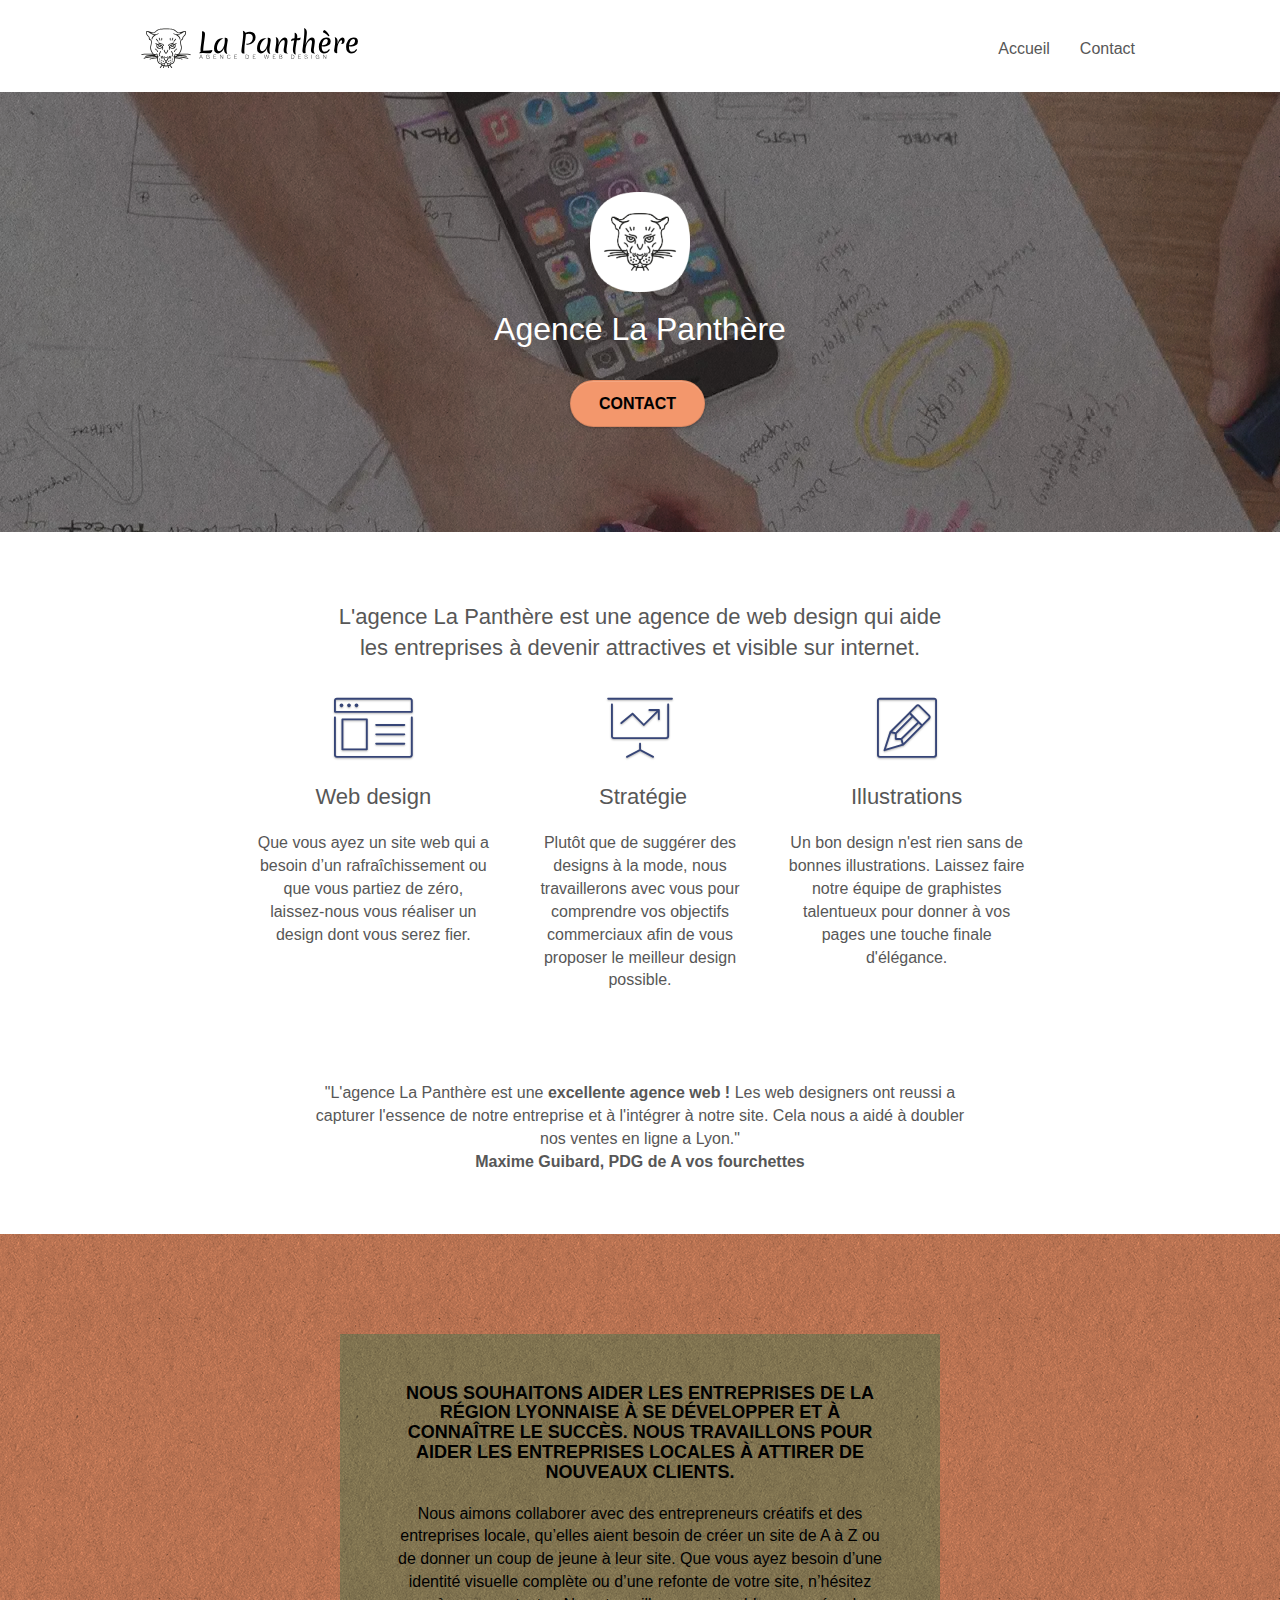
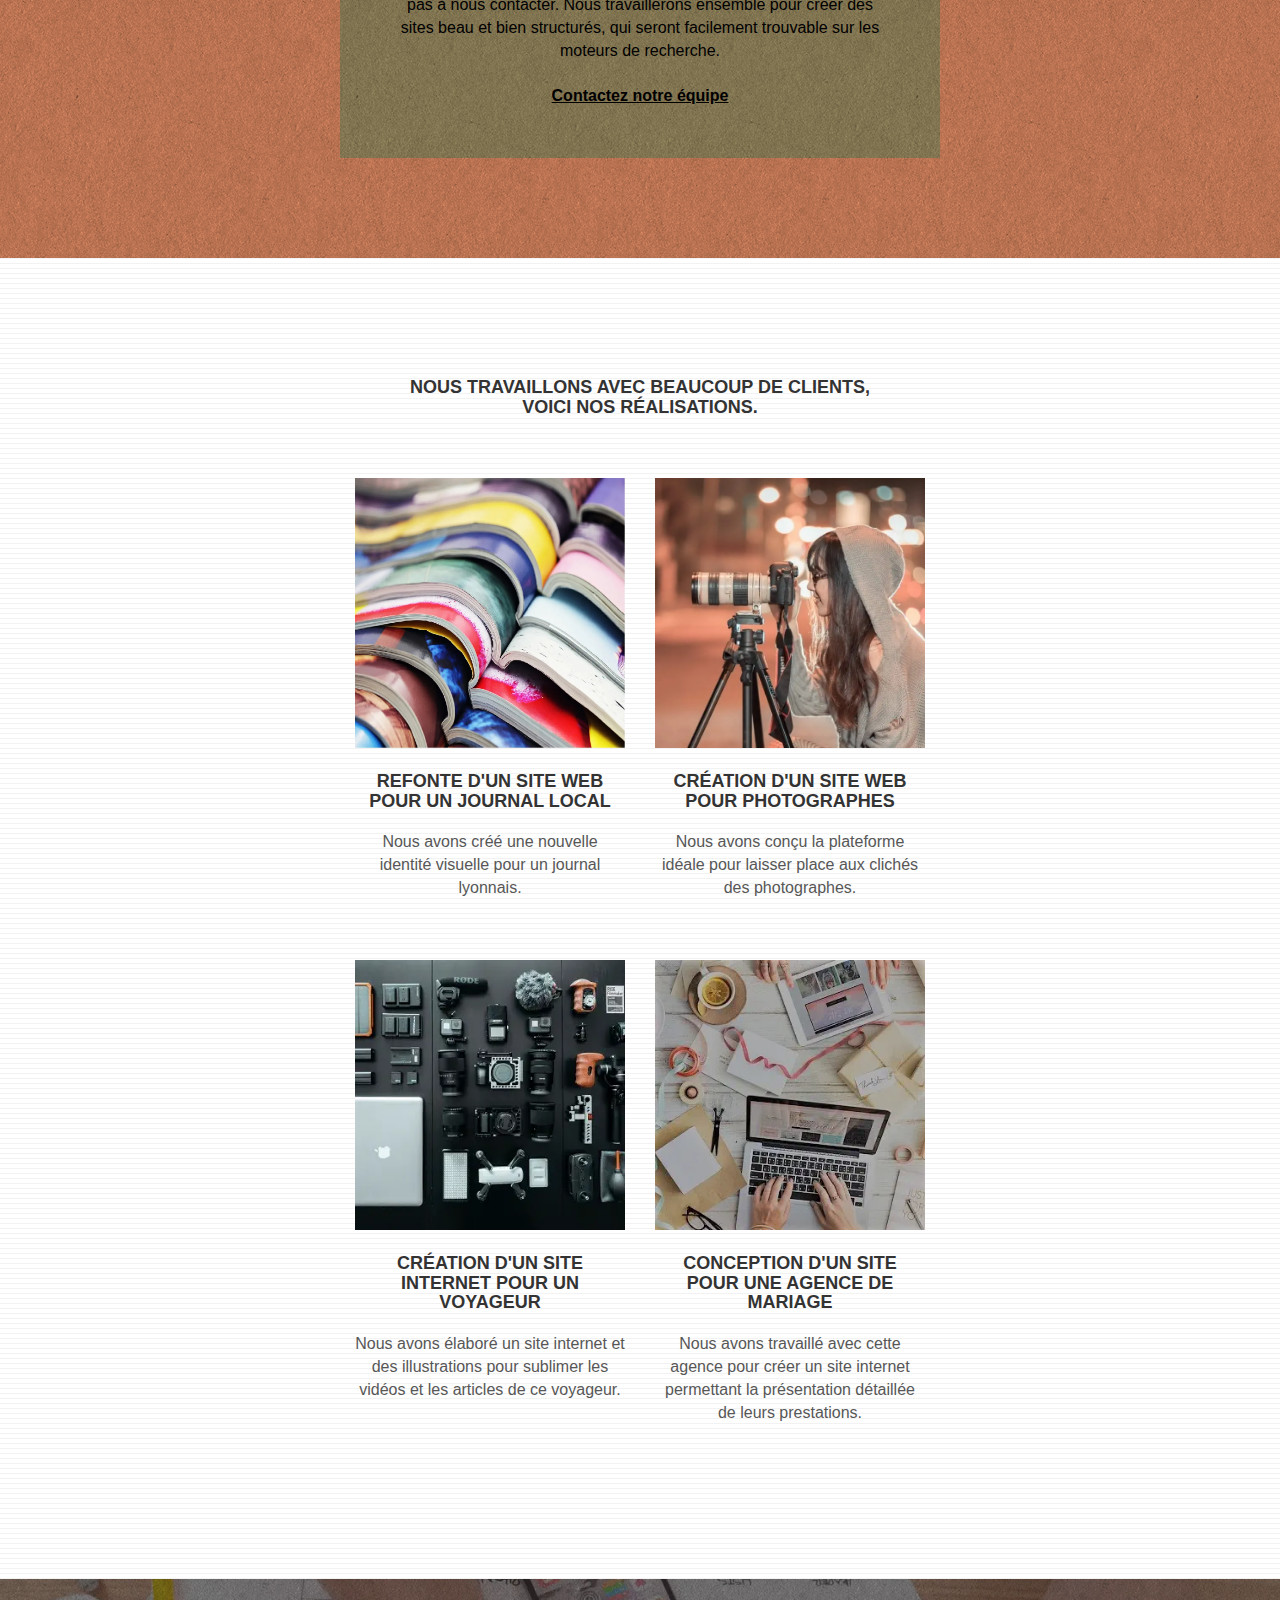
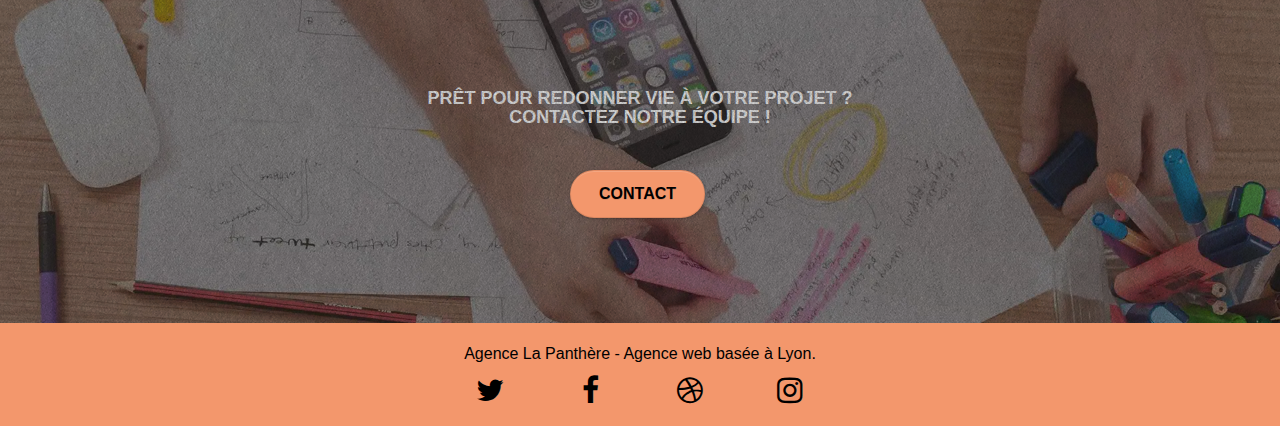
<file: index.html>
<!DOCTYPE html>
<html lang="FR-fr">
  <head>
    <meta charset="utf-8" />

    <meta name="description" content="L’agence La panthère est une agence de web design qui aide les entreprises a devenir attractives et visible sur interne" />
    <meta name="viewport" content="width=device-width, initial-scale=1.0, viewport-fit=cover" />
    <link rel="shortcut icon" type="image/png" href="favicon.jpg" />

    <link rel="stylesheet" type="text/css" href="./css/bootstrap.min.css" />
    <link rel="stylesheet" type="text/css" href="./css/font-awesome.min.css" />
    <link rel="stylesheet" type="text/css" href="./css/et-line.min.css" />
    <link rel="stylesheet" type="text/css" href="style.min.css" />

    <script src="./js/jquery-2.1.0.min.js" defer></script>
    <script src="./js/bootstrap.min.js" defer></script>
    <script src="./js/blocs.min.js" defer></script>
    <script src="./js/jquery.touchSwipe.min.js" defer></script>
    <script src="./js/gmaps.min.js" defer></script>

    <title>La Panthère -Agence de web design</title>
  </head>
  <body>
    <header>
      <!-- bloc-0 -->
      <div class="bloc bgc-white l-bloc" id="bloc-0">
        <div class="container bloc-sm">
          <nav class="navbar row">
            <div class="navbar-header">
              <a class="navbar-brand" href="index.html"><img src="img/agence-la-panthere-monochrome.svg" alt="logo L'agence la panthère" /> </a>

              <button id="nav-toggle" type="button" class="ui-navbar-toggle navbar-toggle" data-toggle="collapse" data-target=".navbar-1">
                <span class="sr-only">Toggle navigation</span><span class="icon-bar"></span><span class="icon-bar"></span><span class="icon-bar"></span>
              </button>
            </div>
            <div class="collapse navbar-collapse navbar-1 special-dropdown-nav">
              <ul class="site-navigation nav navbar-nav">
                <li>
                  <a href="index.html">Accueil</a>
                </li>
                <li></li>
                <li>
                  <a href="contact.html">Contact</a>
                </li>
              </ul>
            </div>
          </nav>
        </div>
      </div>
      <!-- bloc-0 END -->
    </header>
    <main class="page-container">
      <!-- Principal conteneur -->

      <!-- bloc-1-presentation -->
      <div class="bloc bgc-dark-slate-blue bg-banniere d-bloc bg-t-edge bloc-bg-texture texture-paper b-parallax" id="bloc-1-hero">
        <div class="container bloc-lg">
          <div class="row tight-width-whitespace">
            <div class="col-sm-12">
              <img src="img/logo.webp " class="center-block image-resize-mode logo" alt="Logo Agence La Panthère" />
              <h1 class="text-center hero-bloc-text tc-white">Agence La Panthère</h1>
              <div class="text-center">
                <a href="contact.html" class="btn btn-lg btn-clean btn-rd cta-hero btn-atomic-tangerine" id="cta-hero">Contact</a>
              </div>
            </div>
          </div>
        </div>
      </div>
      <!-- bloc-1-presentation END -->

      <!-- bloc-2-services -->
      <div class="bloc bgc-white l-bloc" id="bloc-2-services">
        <div class="container bloc-md">
          <div class="row">
            <div class="col-sm-12 text-center">
              <h2>
                L'agence La Panthère est une agence de web design qui aide <br />
                les entreprises à devenir attractives et visible sur internet.
              </h2>
            </div>
          </div>
          <div class="row voffset-lg med-width-whitespace">
            <div class="col-sm-4">
              <div class="text-center">
                <span class="et-icon-browser sm-shadow icon-dark-slate-blue icons icon-lg"></span>
              </div>
              <h2 class="mg-md text-center">Web design</h2>
              <p class="text-center">
                Que vous ayez un site web qui a besoin d&rsquo;un rafraîchissement ou que vous partiez de zéro, laissez-nous vous réaliser un design dont vous serez fier.
              </p>
            </div>
            <div class="col-sm-4">
              <div class="text-center">
                <span class="et-icon-presentation sm-shadow icon-dark-slate-blue icons icon-lg"></span>
              </div>
              <h2 class="mg-md text-center">&nbsp;Stratégie</h2>
              <p class="text-center">
                Plutôt que de suggérer des designs à la mode, nous travaillerons avec vous pour comprendre vos objectifs commerciaux afin de vous proposer le meilleur design
                possible.<br />
              </p>
            </div>
            <div class="col-sm-4">
              <div class="text-center">
                <span class="et-icon-edit sm-shadow icon-dark-slate-blue icons icon-lg"></span>
              </div>
              <h2 class="mg-md text-center">Illustrations</h2>
              <p class="text-center">
                Un bon design n'est rien sans de bonnes illustrations. Laissez faire notre équipe de graphistes talentueux pour donner à vos pages une touche finale d'élégance.
              </p>
            </div>
          </div>
          <div class="row voffset-lg voffset">
            <div class="col-xs-12 col-md-8 col-md-offset-2 text-center">
              <p class="text-center">
                "L'agence La Panthère est une <strong>excellente agence web !</strong> Les web designers ont reussi a capturer l'essence de notre entreprise et à l'intégrer à notre
                site. Cela nous a aidé à doubler nos ventes en ligne a Lyon."<br />
                <strong>Maxime Guibard, PDG de A vos fourchettes</strong>
              </p>
            </div>
          </div>
        </div>
      </div>
      <!-- bloc-2-services END -->

      <!-- bloc-3-what-i-do -->
      <div class="bloc tc-white bgc-atomic-tangerine bg-presentation d-bloc bloc-bg-texture texture-paper b-parallax" id="bloc-3-what-i-do">
        <div class="container bloc-lg">
          <div class="row tight-width-whitespace black-background">
            <div class="col-sm-12">
              <h3 class="mg-md text-center tc-white">
                Nous souhaitons aider les entreprises de la région Lyonnaise à se développer et à connaître le succès. Nous travaillons pour aider les entreprises locales à attirer
                de nouveaux clients.<br />
              </h3>
              <p class="text-center white">
                Nous aimons collaborer avec des entrepreneurs créatifs et des entreprises locale, qu’elles aient besoin de créer un site de A à Z ou de donner un coup de jeune à
                leur site. Que vous ayez besoin d’une identité visuelle complète ou d’une refonte de votre site, n’hésitez pas à nous contacter. Nous travaillerons ensemble pour
                créer des sites beau et bien structurés, qui seront facilement trouvable sur les moteurs de recherche. <br /><br />
                <a class="ltc-white bold-link" href="contact.html">Contactez notre équipe</a><br />
              </p>
            </div>
          </div>
        </div>
      </div>
      <!-- bloc-3-what-i-do END -->

      <!-- bloc-4-portfolio -->
      <div class="bloc bgc-white bg-lines-h2-bg bg-repeat l-bloc" id="bloc-4-portfolio">
        <div class="container bloc-lg width-img">
          <div class="row">
            <div class="col-sm-12 text-center">
              <h3 class="text-center">
                Nous travaillons avec beaucoup de clients,<br />
                voici nos réalisations.
              </h3>
            </div>
          </div>
          <div class="row tight-width-whitespace portfolio-row">
            <div class="col-sm-6">
              <a href="#" data-lightbox="img/1.webp" data-gallery-id="gallery-1" data-caption="Refonte d'un site web pour un journal local" data-frame="snapshot-lb"
                ><img src="img/1.webp" alt="image de magazine de design posé en cascade" class="img-responsive portfolio-thumb"
              /></a>
              <h3 class="mg-md text-center">Refonte d'un site web pour un journal local</h3>
              <p class="text-center">Nous avons créé une nouvelle identité visuelle pour un journal lyonnais.</p>
            </div>
            <div class="col-sm-6">
              <a href="#" data-lightbox="img/2.webp" data-gallery-id="gallery-1" data-caption="Création d'un site web pour photographes" data-frame="snapshot-lb"
                ><img src="img/2.webp" class="img-responsive portfolio-thumb" alt="image d'une femme photographe qui prend une photo"
              /></a>
              <h3 class="mg-md text-center">Création d'un site web pour photographes</h3>
              <p class="text-center">Nous avons conçu la plateforme idéale pour laisser place aux clichés des photographes.</p>
            </div>
          </div>
          <div class="row tight-width-whitespace portfolio-row">
            <div class="col-sm-6">
              <a href="#" data-lightbox="img/3.webp" data-gallery-id="gallery-1" data-caption="Création d'un site internet pour un voyageur" data-frame="snapshot-lb"
                ><img src="img/3.webp" class="img-responsive portfolio-thumb" alt="appareil photo et accesoires "
              /></a>
              <h3 class="mg-md text-center">Création d'un site internet pour un voyageur</h3>
              <p class="text-center">Nous avons élaboré un site internet et des illustrations pour sublimer les vidéos et les articles de ce voyageur.</p>
            </div>
            <div class="col-sm-6">
              <a href="#" data-lightbox="img/4.webp" data-gallery-id="gallery-1" data-caption="Conception d'un site pour une agence de mariage" data-frame="snapshot-lb"
                ><img src="img/4.webp" class="img-responsive portfolio-thumb" alt="image d'un ordinateur et une tablettte sur une table" />
              </a>
              <h3 class="mg-md text-center">Conception d'un site pour une agence de mariage</h3>
              <p class="text-center">Nous avons travaillé avec cette agence pour créer un site internet permettant la présentation détaillée de leurs prestations.</p>
            </div>
          </div>
        </div>
      </div>
      <!-- bloc-4-portfolio END -->

      <!-- bloc-5-cta -->
      <div class="bloc bgc-dark-slate-blue bg-banniere d-bloc bloc-bg-texture texture-paper" id="bloc-5-cta">
        <div class="container bloc-lg">
          <div class="row">
            <h3 class="mg-md text-center tc-white title-color">Prêt pour redonner vie à votre projet ?<br />Contactez notre équipe !</h3>
            <div class="col-sm-12 text-center">
              <a href="contact.html" class="btn btn-atomic-tangerine btn-clean btn-rd btn-lg cta-hero">Contact</a>
            </div>
          </div>
        </div>
      </div>
      <!-- bloc-5-cta END -->
    </main>
    <!-- Footer - bloc-8 -->
    <footer>
      <div class="bloc bgc-atomic-tangerine d-bloc" id="bloc-8">
        <div class="container bloc-sm">
          <div class="row">
            <div class="col-sm-12">
              <p class="text-center white">Agence La Panthère - Agence web basée à Lyon.<br /></p>
              <div class="row row-no-gutters social">
                <div class="col-sm-3">
                  <div class="text-center">
                    <a class="social" href="https://twitter.com/home?lang=fr" aria-label="twitter"><span class="fa fa-twitter icon-md"></span></a>
                  </div>
                </div>
                <div class="col-sm-3">
                  <div class="text-center">
                    <a class="social" href="https://fr-fr.facebook.com" aria-label="facebook"><span class="fa fa-facebook icon-md"></span></a>
                  </div>
                </div>
                <div class="col-sm-3">
                  <div class="text-center">
                    <a class="social" href="https://dribbble.com" aria-label="dribbble"><span class="fa fa-dribbble icon-md"></span></a>
                  </div>
                </div>
                <div class="col-sm-3">
                  <div class="text-center">
                    <a class="social" href="https://www.instagram.com/?hl=fr" aria-label="instagram"><span class="fa fa-instagram icon-md"></span></a>
                  </div>
                </div>
              </div>
            </div>
          </div>
        </div>
      </div>
    </footer>
    <!-- Footer - bloc-8 END -->

    <!-- Principal conteneur END -->
  </body>
</html>
</file>
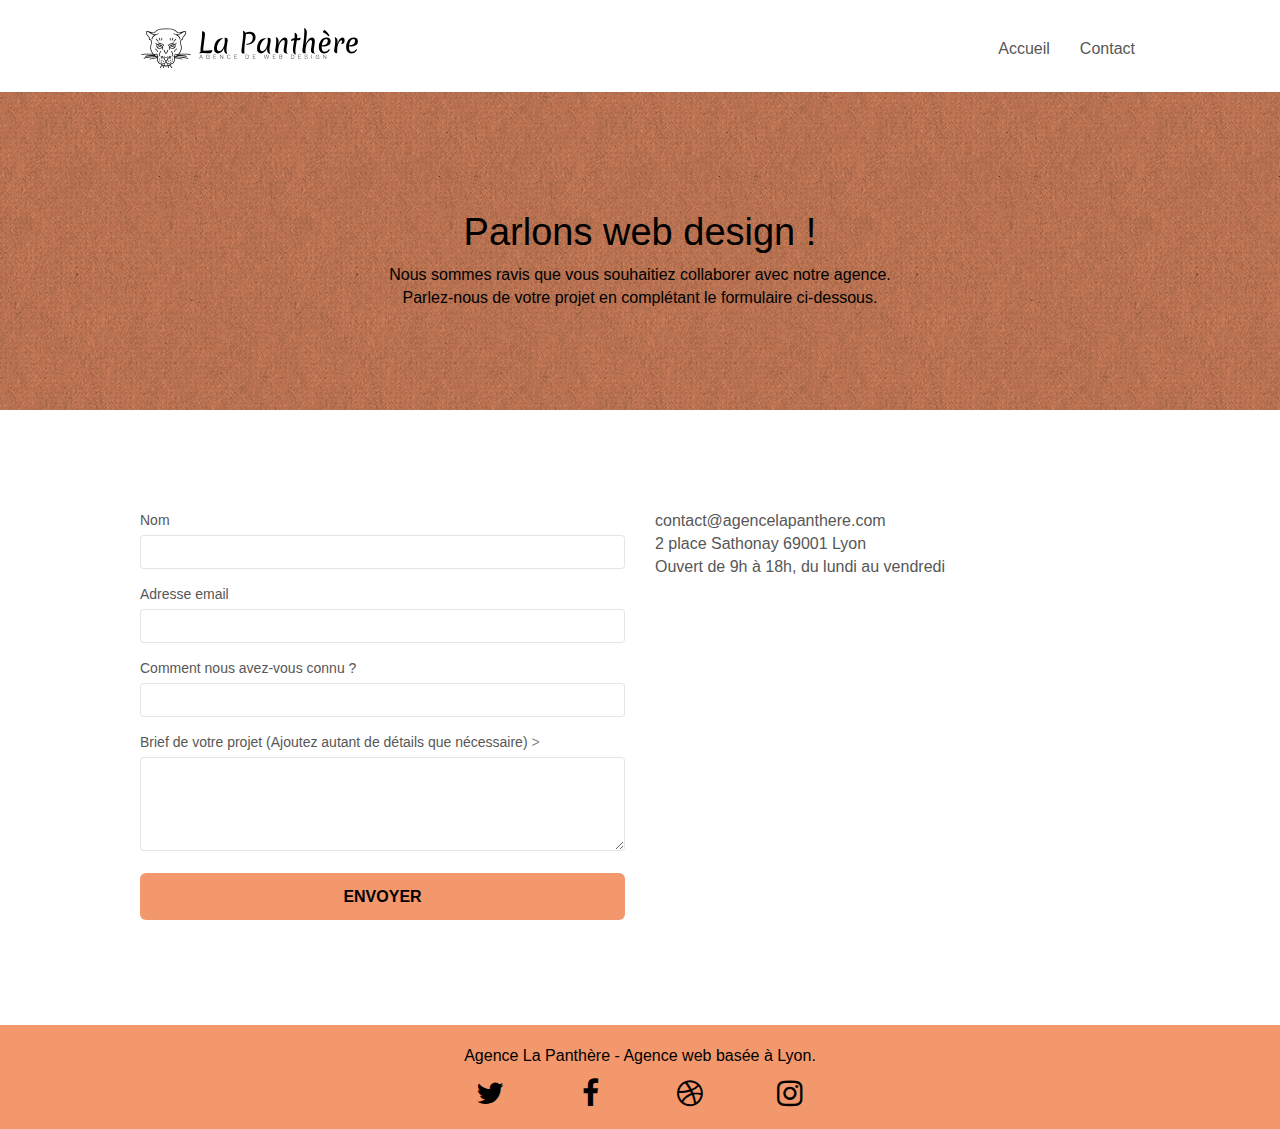
<file: contact.html>
<!DOCTYPE html>
<html lang="FR-fr">
  <head>
    <meta charset="utf-8" />
    <meta name="description" content="L’agence La panthère est une agence de web design qui aide les entreprises a devenir attractives et visible sur interne" />
    <meta name="viewport" content="width=device-width, initial-scale=1.0, viewport-fit=cover" />
    <link rel="shortcut icon" type="image/png" href="favicon.jpg" />
    <link rel="stylesheet" type="text/css" href="./css/bootstrap.min.css" />
    <link rel="stylesheet" type="text/css" href="./css/font-awesome.min.css" />
    <link rel="stylesheet" type="text/css" href="./css/et-line.min.css" />
    <link rel="stylesheet" type="text/css" href="style.min.css" />

    <script src="./js/jquery-2.1.0.min.js"></script>
    <script src="./js/bootstrap.min.js"></script>
    <script src="./js/blocs.min.js"></script>
    <script src="./js/jqBootstrapValidation.min.js"></script>
    <script src="./js/formHandler.min.js"></script>
    <title>La Panthère - Contact -Agence de web design</title>
  </head>
  <body>
    <!-- Principal conteneur -->

    <!-- bloc-0 -->
    <header class="bloc bgc-white l-bloc" id="bloc-0">
      <div class="container bloc-sm">
        <nav class="navbar row">
          <div class="navbar-header">
            <a class="navbar-brand" href="index.html"><img src="img/agence-la-panthere-monochrome.svg" alt="atlanta web design logo" height="40" /></a>
            <button id="nav-toggle" type="button" class="ui-navbar-toggle navbar-toggle" data-toggle="collapse" data-target=".navbar-1">
              <span class="sr-only">Toggle navigation</span><span class="icon-bar"></span><span class="icon-bar"></span><span class="icon-bar"></span>
            </button>
          </div>
          <div class="collapse navbar-collapse navbar-1 special-dropdown-nav">
            <ul class="site-navigation nav navbar-nav">
              <li>
                <a href="index.html">Accueil</a>
              </li>
              <li></li>
              <li>
                <a href="contact.html">Contact</a>
              </li>
            </ul>
          </div>
        </nav>
      </div>
    </header>
    <main class="page-container">
      <!-- bloc-0 END -->

      <!-- bloc-6 -->
      <div class="bloc bg-dots-bg bg-repeat bgc-atomic-tangerine d-bloc bloc-bg-texture texture-paper" id="bloc-6">
        <div class="container bloc-lg">
          <div class="row">
            <div class="col-sm-12">
              <h1 class="text-center hero-bloc-text tc-white">Parlons web design !</h1>
              <p class="text-center mg-lg tc-white tight-width-whitespace">
                Nous sommes ravis que vous souhaitiez collaborer avec notre agence.<br />
                Parlez-nous de votre projet en complétant le formulaire ci-dessous.
              </p>
            </div>
          </div>
        </div>
      </div>
      <!-- bloc-6 END -->

      <!-- bloc-7 -->
      <div class="bloc bgc-white l-bloc" id="bloc-7">
        <div class="container bloc-lg">
          <div class="row">
            <div class="col-sm-6">
              <form
                id="form_1"
                data-success-msg="Votre message a bien été envoyé"
                data-fail-msg="Nous sommes désolé, il semble que notre serveur de messagerie ne répondent pas, Désolé pour le dérangement."
              >
                <div class="form-group">
                  <label for="name"> Nom </label>
                  <input id="name" class="form-control" required />
                </div>
                <div class="form-group">
                  <label for="email"> Adresse email </label>
                  <input id="email" class="form-control" type="email" required />
                </div>
                <div class="form-group">
                  <label for="input_504"> Comment nous avez-vous connu ? </label>
                  <input class="form-control" type="text" required id="input_504" />
                </div>
                <div class="form-group">
                  <label for="message"> Brief de votre projet (Ajoutez autant de détails que nécessaire)<br /> </label>
                  ><textarea id="message" class="form-control" rows="4" cols="50" required></textarea>
                </div>
                <button class="bloc-button btn btn-lg btn-block cta-hero btn-atomic-tangerine" type="submit">Envoyer</button>
              </form>
            </div>
            <div class="col-sm-6">
              <p>contact@agencelapanthere.com<br />2 place Sathonay 69001 Lyon<br />Ouvert de 9h à 18h, du lundi au vendredi<br /></p>
            </div>
          </div>
        </div>
      </div>
      <!-- bloc-7 END -->

      <!-- ScrollToTop Button -->
      <a class="bloc-button btn btn-d scrollToTop" onclick="scrollToTarget('1')"><span class="fa fa-chevron-up"></span></a>
      <!-- ScrollToTop Button END-->
    </main>
    <!-- Footer - bloc-8 -->
    <footer class="bloc bgc-atomic-tangerine d-bloc" id="bloc-8">
      <div class="container bloc-sm">
        <div class="row">
          <div class="col-sm-12">
            <p class="text-center white">Agence La Panthère - Agence web basée à Lyon.<br /></p>
            <div class="row row-no-gutters social">
              <div class="col-sm-3">
                <div class="text-center">
                  <a class="social" href="https://twitter.com/home?lang=fr" aria-label="twitter"><span class="fa fa-twitter icon-md"></span></a>
                </div>
              </div>
              <div class="col-sm-3">
                <div class="text-center">
                  <a class="social" href="https://fr-fr.facebook.com" aria-label="facebook"><span class="fa fa-facebook icon-md"></span></a>
                </div>
              </div>
              <div class="col-sm-3">
                <div class="text-center">
                  <a class="social" href="https://dribbble.com" aria-label="dribbble"><span class="fa fa-dribbble icon-md"></span></a>
                </div>
              </div>
              <div class="col-sm-3">
                <div class="text-center">
                  <a class="social" href="https://www.instagram.com/?hl=fr" aria-label="instagram"><span class="fa fa-instagram icon-md"></span></a>
                </div>
              </div>
            </div>
          </div>
        </div>
      </div>
    </footer>
    <!-- Footer - bloc-8 END -->

    <!-- Principal conteneur END -->
  </body>
</html>
</file>
<file: style.min.css>
body{margin:0;padding:0;background:#FFF;overflow-x:hidden;-webkit-font-smoothing:antialiased;-moz-osx-font-smoothing:grayscale}.width-img img{width:100%}a,button{transition:all .3s ease-in-out;outline:none!important}a:hover{text-decoration:none;cursor:pointer}#page-loading-blocs-notifaction{position:fixed;top:0;bottom:0;width:100%;z-index:100000;background:#FFFFFF url("img/pageload-spinner.gif") no-repeat center center}.bloc{width:100%;clear:both;background:50% 50% no-repeat;padding:0 50px;-webkit-background-size:cover;-moz-background-size:cover;-o-background-size:cover;background-size:cover;position:relative}.bloc .container{padding-left:0;padding-right:0}.bloc-lg{padding:100px 50px}.bloc-md{padding:50px}.bloc-sm{padding:20px 50px}.bg-center,.bg-l-edge,.bg-r-edge,.bg-t-edge,.bg-b-edge,.bg-tl-edge,.bg-bl-edge,.bg-tr-edge,.bg-br-edge,.bg-repeat{-webkit-background-size:auto!important;-moz-background-size:auto!important;-o-background-size:auto!important;background-size:auto!important}.bg-repeat{background:repeat}.bg-t-edge{background:top no-repeat}.bloc-bg-texture::before{content:"";background-size:2px 2px;position:absolute;top:0;bottom:0;left:0;right:0}.texture-paper::before{background:url("img/texture-paper.webp");background-size:280px 280px}.b-parallax{background-attachment:fixed}.d-bloc{color:rgba(255,255,255,.7)}.d-bloc button:hover{color:rgba(255,255,255,.9)}.d-bloc .icon-round,.d-bloc .icon-square,.d-bloc .icon-rounded,.d-bloc .icon-semi-rounded-a,.d-bloc .icon-semi-rounded-b{border-color:rgba(255,255,255,.9)}.d-bloc .divider-h span{border-color:rgba(255,255,255,.2)}.d-bloc .a-btn,.d-bloc .navbar a,.d-bloc .navbar-brand,.d-bloc a .icon-sm,.d-bloc a .icon-md,.d-bloc a .icon-lg,.d-bloc a .icon-xl,.d-bloc h1 a,.d-bloc h2 a,.d-bloc h3 a,.d-bloc h4 a,.d-bloc h5 a,.d-bloc h6 a,.d-bloc p a{color:black}.d-bloc .a-btn:hover,.d-bloc .navbar a:hover,.d-bloc .navbar-brand:hover,.d-bloc a:hover .icon-sm,.d-bloc a:hover .icon-md,.d-bloc a:hover .icon-lg,.d-bloc a:hover .icon-xl,.d-bloc h1 a:hover,.d-bloc h2 a:hover,.d-bloc h3 a:hover,.d-bloc h4 a:hover,.d-bloc h5 a:hover,.d-bloc h6 a:hover,.d-bloc p a:hover{color:rgba(255,255,255,1)}.d-bloc .navbar-toggle .icon-bar{background:rgba(255,255,255,1)}.d-bloc .btn-wire,.d-bloc .btn-wire:hover{color:rgba(255,255,255,1);border-color:rgba(255,255,255,1)}.d-bloc .panel{color:rgba(0,0,0,.5)}.d-bloc .panel button:hover{color:rgba(0,0,0,.7)}.d-bloc .panel icon{border-color:rgba(0,0,0,.7)}.d-bloc .panel .divider-h span{border-color:rgba(0,0,0,.1)}.d-bloc .panel .a-btn{color:rgba(0,0,0,.6)}.d-bloc .panel .a-btn:hover{color:rgba(0,0,0,1)}.d-bloc .panel .btn-wire,.d-bloc .panel .btn-wire:hover{color:rgba(0,0,0,.7);border-color:rgba(0,0,0,.3)}.d-bloc .panel,.l-bloc{color:rgba(0,0,0,.5)}.d-bloc .panel button:hover,.l-bloc button:hover{color:rgba(0,0,0,.7)}.l-bloc .icon-round,.l-bloc .icon-square,.l-bloc .icon-rounded,.l-bloc .icon-semi-rounded-a,.l-bloc .icon-semi-rounded-b{border-color:rgba(0,0,0,.7)}.d-bloc .panel .divider-h span,.l-bloc .divider-h span{border-color:rgba(0,0,0,.1)}.d-bloc .panel .a-btn,.l-bloc .a-btn,.l-bloc .navbar a,.l-bloc .navbar-brand,.l-bloc a .icon-sm,.l-bloc a .icon-md,.l-bloc a .icon-lg,.l-bloc a .icon-xl,.l-bloc h1 a,.l-bloc h2 a,.l-bloc h3 a,.l-bloc h4 a,.l-bloc h5 a,.l-bloc h6 a,.l-bloc p a{color:rgba(0,0,0,.6)}.d-bloc .panel .a-btn:hover,.l-bloc .a-btn:hover,.l-bloc .navbar a:hover,.l-bloc .navbar-brand:hover,.l-bloc a:hover .icon-sm,.l-bloc a:hover .icon-md,.l-bloc a:hover .icon-lg,.l-bloc a:hover .icon-xl,.l-bloc h1 a:hover,.l-bloc h2 a:hover,.l-bloc h3 a:hover,.l-bloc h4 a:hover,.l-bloc h5 a:hover,.l-bloc h6 a:hover,.l-bloc p a:hover{color:rgba(0,0,0,1)}.l-bloc .navbar-toggle .icon-bar{color:rgba(0,0,0,.6)}.d-bloc .panel .btn-wire,.d-bloc .panel .btn-wire:hover,.l-bloc .btn-wire,.l-bloc .btn-wire:hover{color:rgba(0,0,0,.7);border-color:rgba(0,0,0,.3)}.voffset{margin-top:30px}.voffset-lg{margin-top:80px}.row-no-gutters{margin-right:0;margin-left:0}.row.row-no-gutters>[class^="col-"],.row.row-no-gutters>[class*=" col-"]{padding-right:0;padding-left:0}#bloc-1-hero h1{font-size:32px;color:white!important}.navbar{margin-bottom:0;z-index:1}.navbar-brand{height:auto;padding:3px 15px;font-size:25px;font-weight:normal;font-weight:600;line-height:44px}.navbar-brand img{max-height:200px;margin:0 5px 0 0;display:inline;width:217px;height:40px}.navbar-brand img[src$=svg]{min-width:100px}.nav-center .navbar-brand img{margin:0}.navbar .nav{padding-top:2px;margin-right:-16px;float:right;z-index:1}.nav>li{float:left;margin-top:4px;font-size:16px}.navbar-nav .open .dropdown-menu>li>a{text-align:inherit}.nav>li a:hover,.nav>li a:focus{background:transparent}.navbar-toggle{margin:10px 10px 0 0;border:0}.navbar-toggle:hover{background:transparent!important}.navbar-toggle .icon-bar{background-color:rgba(0,0,0,.5);width:26px}.nav-invert .navbar .nav{float:left}.nav-invert .navbar-header,.nav-invert .navbar-brand{float:right;position:relative;z-index:2}@media (min-width:768px){.site-navigation{position:absolute;top:50%;right:20px;transform:translate(0,-50%);-webkit-transform:translateY(-50%)}.nav>li .dropdown-menu a,.nav>li .dropdown-menu a:hover{color:#484848}.nav-invert .site-navigation{left:0;right:0}.nav-center{text-align:center}.nav-center .navbar-header{width:100%}.nav-center .navbar-header,.nav-center .navbar-brand,.nav-center .nav>li{float:none;display:inline-block}.nav-center .site-navigation{position:relative;width:100%;right:0;margin-right:0;margin-top:20px}.nav-center.mini-nav .navbar-toggle{float:none;margin:10px auto 0}}.nav>li>.dropdown a{background:none!important;display:block;padding:14px 15px}nav .caret{margin:0 5px}.dropdown-menu .dropdown-menu{top:-8px;left:100%}.dropdown-menu .dropmenu-flow-right{top:100%;left:0;margin-left:-1px;border-top-left-radius:0;border-top-right-radius:0}.dropdown-menu .dropdown span{border:4px solid black;border-top-color:transparent;border-right-color:transparent;border-bottom-color:transparent;margin:6px -5px 0 0!important;float:right}.mg-md{margin-top:10px;margin-bottom:20px}.mg-lg{margin-top:10px;margin-bottom:40px}.btn{margin:0 5px 5px 0}.btn.pull-right{margin:0 0 5px 5px}.btn-d,.btn-d:hover,.btn-d:focus{color:#FFF;background:rgba(0,0,0,.3)}button{outline:none!important}.btn-rd{border-radius:40px}.btn-clean{border:1px solid rgba(0,0,0,.08);border-bottom-color:rgba(0,0,0,.1);text-shadow:0 1px 0 rgba(0,0,1,.1);box-shadow:0 1px 3px rgba(0,0,1,.25),inset 0 1px 0 0 rgba(255,255,255,.15)}.icon-md{font-size:30px!important}.icon-lg{font-size:60px!important}.sm-shadow{text-shadow:0 1px 2px rgba(0,0,0,.3)}.panel-sq,.panel-sq .panel-heading,.panel-sq .panel-footer{border-radius:0}.panel-rd{border-radius:30px}.panel-rd .panel-heading{border-radius:29px 29px 0 0}.panel-rd .panel-footer{border-radius:0 0 29px 29px}.form-control{border-color:rgba(0,0,0,.1);box-shadow:none}.scrollToTop{width:40px;height:40px;position:fixed;bottom:20px;right:20px;opacity:0;z-index:500;transition:all .3s ease-in-out}.scrollToTop span{margin-top:6px}.showScrollTop{font-size:14px;opacity:1}a[data-lightbox]{position:relative;display:block;text-align:center}a[data-lightbox]:hover::before{content:"+";font-family:"HelveticaNeue-Light","Helvetica Neue Light","Helvetica Neue",Helvetica,Arial;font-size:32px;width:50px;height:50px;margin-left:-25px;border-radius:50%;background:rgba(0,0,0,.6);color:#FFF;font-weight:100;z-index:1;position:absolute;top:50%;transform:translateY(-50%);-webkit-transform:translateY(-50%)}a[data-lightbox]:hover img{opacity:.6;-webkit-animation-fill-mode:none;animation-fill-mode:none}#lightbox-modal{display:flex;align-items:center}#lightbox-modal .modal-dialog{width:90%;max-width:900px;margin:0 auto 0}#lightbox-modal .modal-dialog img{max-height:90vh;margin:0 auto}.lightbox-caption{padding:20px;color:#FFF;background:rgba(0,0,0,.5);position:absolute;left:15px;right:15px;bottom:5px}.close-lightbox{color:#FFF;font-size:30px;position:absolute;top:20px;right:20px;z-index:20;background:rgba(0,0,0,.5);border:none;line-height:30px;padding:0 9px 5px;opacity:.3}.close-lightbox:hover,.next-lightbox:hover,.prev-lightbox:hover{opacity:1.0;color:#FFF}.next-lightbox,.prev-lightbox{font-size:20px;color:rgba(255,255,255,.9);background:rgba(0,0,0,.5);transition:all .2s ease-in-out;position:absolute;top:45%;z-index:1;opacity:.4}.next-lightbox{padding:6px 8px 1px 13px;right:25px}.prev-lightbox{padding:6px 13px 1px 10px;left:25px}.snapshot-lb .modal-body{padding-bottom:45px}.snapshot-lb .lightbox-caption{padding:0;color:rgba(0,0,0,.5);background:none}h1,h2,h3,h4,h5,h6,p,label,.btn,a{font-family:"helvetica";font-weight:400;color:#575757!important}.container{max-width:1000px}.hero-bloc-text{font-size:38px}.hero-bloc-text-sub{font-size:36px}.statement-bloc-text{line-height:26px;font-style:italic;font-size:20px;text-align:center;font-weight:lighter;max-width:520px;margin:auto auto auto auto}p{font-size:16px}.tight-width-whitespace{max-width:600px;margin:auto auto auto auto}.h1{font-size:20px;font-family:"Open Sans"}.cta-hero{margin-top:22px;color:#FFFFFF!important;text-transform:uppercase;padding:12px 28px 12px 28px;font-size:16px;font-weight:700}.social{max-width:400px;margin:auto auto auto auto}h2{font-size:22px;line-height:1.4em}h3{font-size:18px;text-transform:uppercase;font-weight:700;color:#333333!important}.med-width-whitespace{max-width:800px;margin:auto auto auto auto;box-shadow:0 0 0 #000000}h1{color:#333333!important}h4{color:#333333!important}.icons{margin-bottom:14px;margin-top:24px}.white{color:white!important}.portfolio-thumb{margin-bottom:24px}.portfolio-row{margin-bottom:44px;margin-top:50px}.avatar{box-shadow:0 4px 9px rgba(0,0,0,.3)}.black-background{background-color:#A9986A;padding:40px 40px 40px 40px}.bold-link{font-weight:900;text-decoration:underline!important}.bgc-white{background-color:#FFFFFF}.bgc-dark-slate-blue{background-color:#364577}.bgc-atomic-tangerine{background-color:#F3976C}.col-sm-12 p{color:#000000!important}.logo{width:100px;height:100px;align-items:center}.tc-white{color:black!important}.title-color{color:white!important}.btn-atomic-tangerine{background:#F3976C;color:black!important}.btn-atomic-tangerine:hover{background:#c27956!important;color:#FFFFFF!important}.ltc-white{color:#000000!important}.ltc-white:hover{color:#cccccc!important}.ltc-atomic-tangerine{color:#F3976C!important}.ltc-atomic-tangerine:hover{color:#c27956!important}.icon-dark-slate-blue{color:#364577!important;border-color:#364577!important}.bg-dots-bg{background-image:url("img/dots-bg.webp")}.bg-lines-h2-bg{background-image:url("img/lines-h2-bg.webp")}.bg-banniere{background-image:url("img/agence-la-panthere.webp")}.bg-presentation{background-image:url("img/image-de-presentation.webp")}@media (max-width:1024px){.bloc{padding-left:20px;padding-right:20px}.bloc.full-width-bloc,.bloc-tile-2.full-width-bloc .container,.bloc-tile-3.full-width-bloc .container,.bloc-tile-4.full-width-bloc .container{padding-left:0;padding-right:0}}@media (max-width:992px) and (min-width:768px){.navbar .nav{max-width:80%}.nav-center.navbar .nav{max-width:100%}}@media only screen and (min-width:768px) and (max-width:1024px) and (orientation:landscape){.b-parallax{background-attachment:scroll}}@media only screen and (min-width:1024px) and (max-width:1366px) and (-webkit-min-device-pixel-ratio:1.5){.b-parallax{background-attachment:scroll}}@media (max-width:991px){.container{width:100%}.b-parallax{background-attachment:scroll}.page-container,#hero-bloc{overflow-x:hidden;position:relative}.bloc-group,.bloc-group .bloc{display:block;width:100%}.bloc-fill-screen .fill-bloc-top-edge,.bloc-fill-screen .fill-bloc-bottom-edge{padding:0 20px}}@media (max-width:767px){.page-container{overflow-x:hidden;position:relative}h1,h2,h3,h4,h5,h6,p,#disqus_thread{padding-left:10px!important;padding-right:10px!important}.b-parallax{background-attachment:scroll}.navbar .nav{padding-top:0;border-top:1px solid rgba(0,0,0,.2);float:none!important}.navbar.row{margin-left:0;margin-right:0}.site-navigation{position:inherit;transform:none;-webkit-transform:none;-ms-transform:none}.nav>li{margin-top:0;border-bottom:1px solid rgba(0,0,0,.1);background:rgba(0,0,0,.05);text-align:left;padding-left:15px;width:100%}.nav>li:hover{background:rgba(0,0,0,.08)}.dropdown .dropdown a .caret{float:none;margin:5px 0 0 10px!important;border:4px solid black;border-bottom-color:transparent;border-right-color:transparent;border-left-color:transparent}#hero-bloc .navbar .nav{background:rgba(0,0,0,.8)}#hero-bloc .navbar .nav a{color:rgba(255,255,255,.6)}.hero{padding:50px 0}.hero-nav{left:-1px;right:-1px}.navbar-collapse{padding:0;overflow-x:hidden;-webkit-box-shadow:none;box-shadow:none}.navbar-brand img{max-height:40px;width:auto}.nav-invert .navbar-header{float:none;width:100%}.nav-invert .navbar-toggle{float:left;margin-left:10px}.bloc{padding-left:0;padding-right:0}.bloc-xxl,.bloc-xl,.bloc-lg{padding:40px 0}.bloc-sm,.bloc-md{padding-left:0;padding-right:0}.bloc-tile-2 .container,.bloc-tile-3 .container,.bloc-tile-4 .container,.bloc-fill-screen .fill-bloc-top-edge,.bloc-fill-screen .fill-bloc-bottom-edge{padding-left:0;padding-right:0}.a-block{padding:0 10px}.btn-dwn{display:none}.voffset{margin-top:5px}.voffset-md{margin-top:20px}.voffset-lg{margin-top:30px}form{padding:5px}.close-lightbox{display:inline-block}.blocsapp-device-iphone5{background-size:216px 425px;padding-top:60px;width:216px;height:425px}.blocsapp-device-iphone5 img{width:180px;height:320px}}@media (max-width:400px){.bloc{padding-left:0;padding-right:0}}@media (max-width:767px){.bloc-mob-center-text{text-align:center}}
</file>
